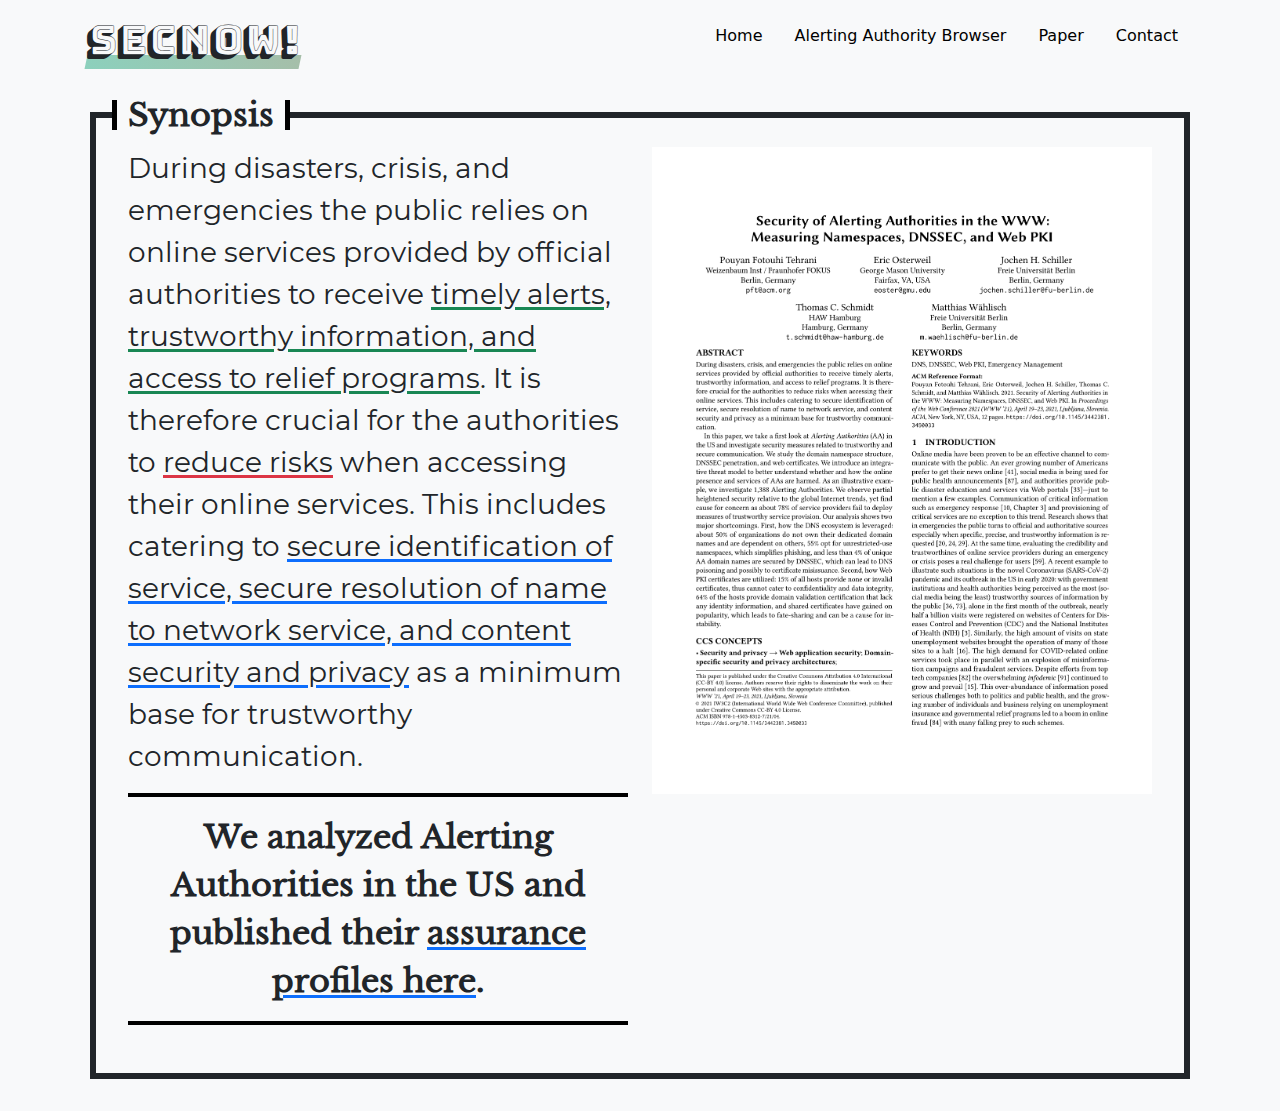
<file: index.html>
<!DOCTYPE html>
<html lang="en">

<head>
    <meta charset="utf-8">
    <meta name="viewport" content="width=device-width, initial-scale=1">

    <meta name="author" content="Pouyan Fotouhi Tehrani">

    <link href="assets/css/bootstrap.min.css" rel="stylesheet">
    <link href="assets/css/main.css" rel="stylesheet">
    <link href="assets/css/fontawesome.all.min.css" rel="stylesheet">

    <title>Secure Communication of Alerting Authorities | Security Now!</title>
</head>

<body class="d-flex bg-light" data-active-page="home">

    <div class="container p-3 mx-auto">
        <div class="row">
            <header>
                <div>
                    <h1 class="logo display-6 float-md-start mb-0">SecNow!</h1>
                    <nav class="nav nav-masthead justify-content-center float-md-end">
                        <a class="nav-link active" aria-current="page" href="/">Home</a>
                        <a class="nav-link" href="#reports">Alerting Authority Browser</a>
                        <a class="nav-link" href="#paper">Paper</a>
                        <a class="nav-link" href="#about">Contact</a>
                    </nav>
                </div>
            </header>
        </div>

        <div id="home">
            <main class="row row-cols-sm-1 px-3 mb-3 mt-5">
                <div class="box h-100 w-100">
                    <div class="box-title">Synopsis</div>
                    <div class="row row-cols-lg-1 row-cols-xl-2 px-3 mb-3 align-items-stretch">
                        <div class="col-sm-12">
                            <p class="fs-3 text-justify">
                                During disasters, crisis, and emergencies the public relies on online services provided
                                by official authorities to receive <u class="success">timely alerts, trustworthy
                                    information, and access to relief programs</u>. It is therefore crucial for the
                                authorities to <u class="danger">reduce risks</u> when accessing their online services.
                                This includes catering to <u class="primary">secure identification of service, secure
                                    resolution of name to network service, and content security and privacy</u> as a
                                minimum base for trustworthy communication.
                            </p>
                            <div id="goto-reports">
                                <a href="#reports" class="text-decoration-none link-dark">
                                    <hr>
                                    <p class="text-center">
                                        <strong class="fs-2">
                                            We analyzed Alerting Authorities in the US and published their <u
                                                class="primary">assurance profiles here</u>.
                                        </strong>
                                    </p>
                                    <hr>
                                </a>
                            </div>
                        </div>
                        <div class="col-sm-12">
                            <a href="assets/static/www2021-alerting-authorities.pdf"><img src="assets/img/main.png"
                                    class="w-100"></a>
                        </div>
                    </div>
                </div>
            </main>
        </div>

        <div id="reports">
            <main class="row row-cols-sm-1 row-cols-md-2 px-3 mb-3 align-items-stretch">
                <div id="summary" class="col-sm-12 mt-5">
                    <div class="box h-100">
                        <div class="box-title">Summary</div>
                        <form>
                            <div class="mb-3">
                                <label for="hostnames" class="form-label">Alerting Authority</label>
                                <select id="hostnames" class="form-select" disabled>
                                    <option>Select</option>
                                </select>
                            </div>
                        </form>

                        <div id="aa" class="text-break" hidden>
                            <strong><span id="aa-name"></span></strong> is accessible under <a id="aa-url" href=""></a>.
                            It's domain name <strong id="aa-hostname"></strong> is registered under .<strong
                                id="aa-pubsuf"></strong>, a <strong id="aa-pubsuf-type"></strong>.
                            It is <u id="aa-dnssec-not" class="danger">not</u> securely delegated (DNSSEC)<strong
                                id="aa-dnssec-parent-not"> and its top level domain <u class="danger">neither</u>
                                supports DNSSEC</strong>.
                            <div id="aa-ssl">
                                <span class="enabled">
                                    Transport layer security is <u class="success">enabled</u> for this host <strong
                                        class="valid">with a <u class="success">valid</u> certificate.</strong>
                                    <span class="invalid">
                                        but with an
                                        <u class="danger">invalid</u>
                                        certificate.
                                    </span>
                                    Provided certificate is a(n) <u id="aa-cert-type"></u> certificate.
                                </span>
                                <span class="disabled">
                                    Transport layer security protocol (SSL/TLS) is <u class="danger">not</u> enabled
                                    for this host!
                                </span>
                            </div>
                            <!-- <hr>
                                <h4 id="verdict">Verdict:</h4>
                                <div class="verdict-body"></div> -->
                        </div>
                    </div>
                </div>
                <div id="details" class="col-sm-12 mt-5 show-help">
                    <div class="box h-100">
                        <div class="box-title">Details</div>
                        <div class="help d-flex align-items-center h-100 w-100 text-muted">
                            <div class="text-center text-uppercase w-100 fs-4"><i
                                    class="d-none d-md-block fas fa-arrow-circle-left me-2"></i><i
                                    class="d-block d-md-none fas fa-arrow-circle-up me-2"></i>Select an Alerting
                                Authority&hellip;</div>
                        </div>
                        <div id="assurance-id" class="card mb-2">
                            <div class="card-header">
                                <h5>Identification</h5>
                            </div>
                            <div class="card-body">
                                <p class="card-text"></p>
                            </div>
                            <template id="id-restricted-tld">
                                Your domain name is registered under a <u class="success">restricted top-level domain
                                    (TLD)</u> and as such provides the first hint about its owner (e.g., <span
                                    class="font-monospace">.edu</span> TLD is only reserved for higher education
                                institutes).
                            </template>
                            <template id="id-unrestricted-tld">
                                The usage of <u class="warning">unrestricted top level domain (TLD)</u> names is an
                                enabler for impersonation through name spoofing.
                            </template>
                            <template id="id-good-cert">
                                An <u class="success">organization or extended validation (OV/EV)</u> certificate
                                provides adequate identification information.
                            </template>
                            <template id="id-not-good-cert">
                                A <u class="warning">domain validation (DV)</u> certificate lacks identification
                                information.
                            </template>
                            <template id="id-not-good-cert-no-dnssec">
                                Moreover, <u class="danger">lack of DNSSEC</u> can lead to DV certificate misissuance.
                            </template>
                            <template id="id-no-dnssec">
                                Finally, <u class="danger">insecure domain names</u> (no DNSSEC) are susceptible to
                                hijacking and can lead to forwarding to malicious hosts regardless of the certificate
                                provided.
                            </template>
                        </div>
                        <div id="assurance-res" class="card mb-2">
                            <div class="card-header">
                                <h5>Resolution</h5>
                            </div>
                            <div class="card-body">
                                <p class="card-text"></p>
                            </div>
                            <template id="res-dnssec">
                                Using <u class="success">DNSSEC</u> you can make sure that security-aware resolvers
                                would detect any resolution manipulation attempts.
                            </template>
                            <template id="res-no-dnssec">
                                You don't seem to have DNSSEC enabled (verify <a class="dnsviz" href="">here</a>) and as
                                such susceptible to DNS hijacking.
                            </template>
                            <template id="res-no-dnssec-good-cert">
                                However, if users manage to reach the correct host, the provided <u
                                    class="success">OV/EV</u> certificate can prove that correct binding of domain name
                                and its host.
                            </template>
                        </div>
                        <div id="assurance-trans" class="card mb-2">
                            <div class="card-header">
                                <h5>Transaction</h5>
                            </div>
                            <div class="card-body">
                                <p class="card-text"></p>
                            </div>
                            <template id="trans-verified-cert">
                                You are using a valid certificate and as such transactions with users are secure against
                                eavesdropping or manipulation.
                            </template>
                            <template id="trans-bad-cert">
                                The certificate that you are providing could not be verified (see <a class="ssllabs"
                                    href="">here</a>), thus endangering the transaction security.
                            </template>
                            <template id="trans-no-ssl">
                                You failed to enable transport security protocol and as such transactions with users are
                                susceptible to eavesdropping or manipulation.
                            </template>
                        </div>
                    </div>
                </div>
                <div class="col-12">
                    <br />* You can also download the raw data and our toolchain <a
                        href="https://zenodo.org/record/4300947">on zenodo</a>.
                </div>
            </main>
        </div>

        <div id="paper">
            <main class="h-100 row row-cols-sm-1 px-3 mb-3 mt-5">
                <div class="box h-100 w-100">
                    <div class="box-title">Reference</div>
                    <div class="row row-cols-lg-1 row-cols-xl-2 px-3 mb-3 align-items-stretch h-100">
                        <div class="col-sm-12">
                            <p class="fs-3 text-justify">
                                You can download the full study <a
                                    href="assets/static/www2021-alerting-authorities.pdf">here</a>.
                            </p>
                            <p class="fs-3 text-justify">
                                If you cite this study, use <a href="https://zenodo.org/record/4300947">data or
                                    tools</a>, please, refer as follows:
                            </p>
                            <p class="fs-4 text-justify font-monospace bg-white border p-3">
                                Pouyan Fotouhi Tehrani, Eric Osterweil, Jochen H. Schiller, Thomas C. Schmidt, Matthias
                                W&auml;hlisch, <a href="assets/static/www2021-alerting-authorities.pdf">Security of
                                    Alerting Authorities in the WWW: Measuring Namespaces DNSSEC and Web PKI</a>, In: <u
                                    class="warning">Proceedings of The Web Conference 2021 (WWW '21)</u>, New York, USA:
                                ACM, 2021.
                            </p>
                        </div>
                        <div class="col-sm-12">
                            <a href="assets/static/www2021-alerting-authorities.pdf"><img src="assets/img/main.png"
                                    class="w-100"></a>
                        </div>
                    </div>
                </div>
            </main>
        </div>

        <div id="about">
            <main class="row row-cols-sm-1 px-3 mb-3 mt-5">
                <div class="box h-100 w-100">
                    <div class="box-title">Contact</div>
                    <div class="row row-cols-lg-1 row-cols-xl-2 px-3 mb-3 align-items-stretch">
                        <div class="col-sm-12">
                            <p class="fs-3 text-justify">
                                This project is the result of an interdisciplinary cooperation of <a
                                    href="https://www.weizenbaum-institut.de/en/">Weizenbaum-Institut for the Networked
                                    Society</a>, <a href="https://www.fokus.fraunhofer.de/en">Fraunhofer FOKUS</a>, <a
                                    href="https://www.fu-berlin.de/en/index.html">Freie Universit&auml;t Berlin</a>, <a
                                    href="https://www.haw-hamburg.de/en/">Hamburg University of Applied Sciences</a>,
                                and <a href="https://www2.gmu.edu/">George Mason University</a>.
                            </p>
                            <br />
                            <p class="fs-4 text-justify">In case of questions, please, contact <a
                                    href="https://www.weizenbaum-institut.de/en/portrait/p/pouyan-fotouhi-tehrani/">Pouyan
                                    Fotouhi Tehrani</a>.</p>
                        </div>
                        <div class="col-sm-12">
                            <ul class="list-group">
                                <li class="list-group-item head">
                                    <div class="head-img pft rounded-circle float-start"></div>
                                    <p class="mt-4"><a
                                            href="https://www.weizenbaum-institut.de/en/portrait/p/pouyan-fotouhi-tehrani/">Pouyan
                                            Fotouhi Tehrani</a>
                                        PhD-Candidate at <em>The
                                            Weizenbaum Institute for the Networked Society.</em>
                                    </p>
                                </li>
                                <li class="list-group-item head">
                                    <div class="head-img eo rounded-circle float-start"></div>
                                    <p class="mt-4">
                                        <a href="https://cs.gmu.edu/~eoster/index.html">Eric Osterweil</a>
                                        Assistant Professor, Department of Computer Science at <em>George Mason
                                            University.</em>
                                    </p>
                                </li>
                                <li class="list-group-item head">
                                    <div class="head-img js rounded-circle float-start"></div>
                                    <p class="mt-4">
                                        <a
                                            href="https://www.mi.fu-berlin.de/inf/groups/ag-tech/staff/0Current/schiller.html">Jochen
                                            Schiller</a>
                                        Professor, Instiute of Computer Science at <em>Freie Universit&auml;t
                                            Berlin.</em>
                                    </p>
                                </li>
                                <li class="list-group-item head">
                                    <div class="head-img tcs rounded-circle float-start"></div>
                                    <p class="mt-4">
                                        <a href="https://users.informatik.haw-hamburg.de/~schmidt/">Thomas C.
                                            Schmidt</a>
                                        Professor, Department of Informatik at <em>Hamburg
                                            University of Applied Sciences.</em>
                                    </p>
                                </li>
                                <li class="list-group-item head">
                                    <div class="head-img mw rounded-circle float-start"></div>
                                    <p class="mt-4">
                                        <u><a
                                                href="https://www.mi.fu-berlin.de/en/inf/groups/ilab/members/waehlisch.html">Matthias
                                                W&auml;hlisch</a></u>
                                        Professor, Institute of Computer Science at <em>Freie Universit&auml;t
                                            Berlin.</em>
                                    </p>
                                </li>
                            </ul>
                        </div>
                    </div>
                </div>
            </main>
        </div>

        <script src="assets/js/main.js"></script>
        <script src="assets/js/bootstrap.bundle.min.js"></script>
    </div>
</body>

</html>
</file>
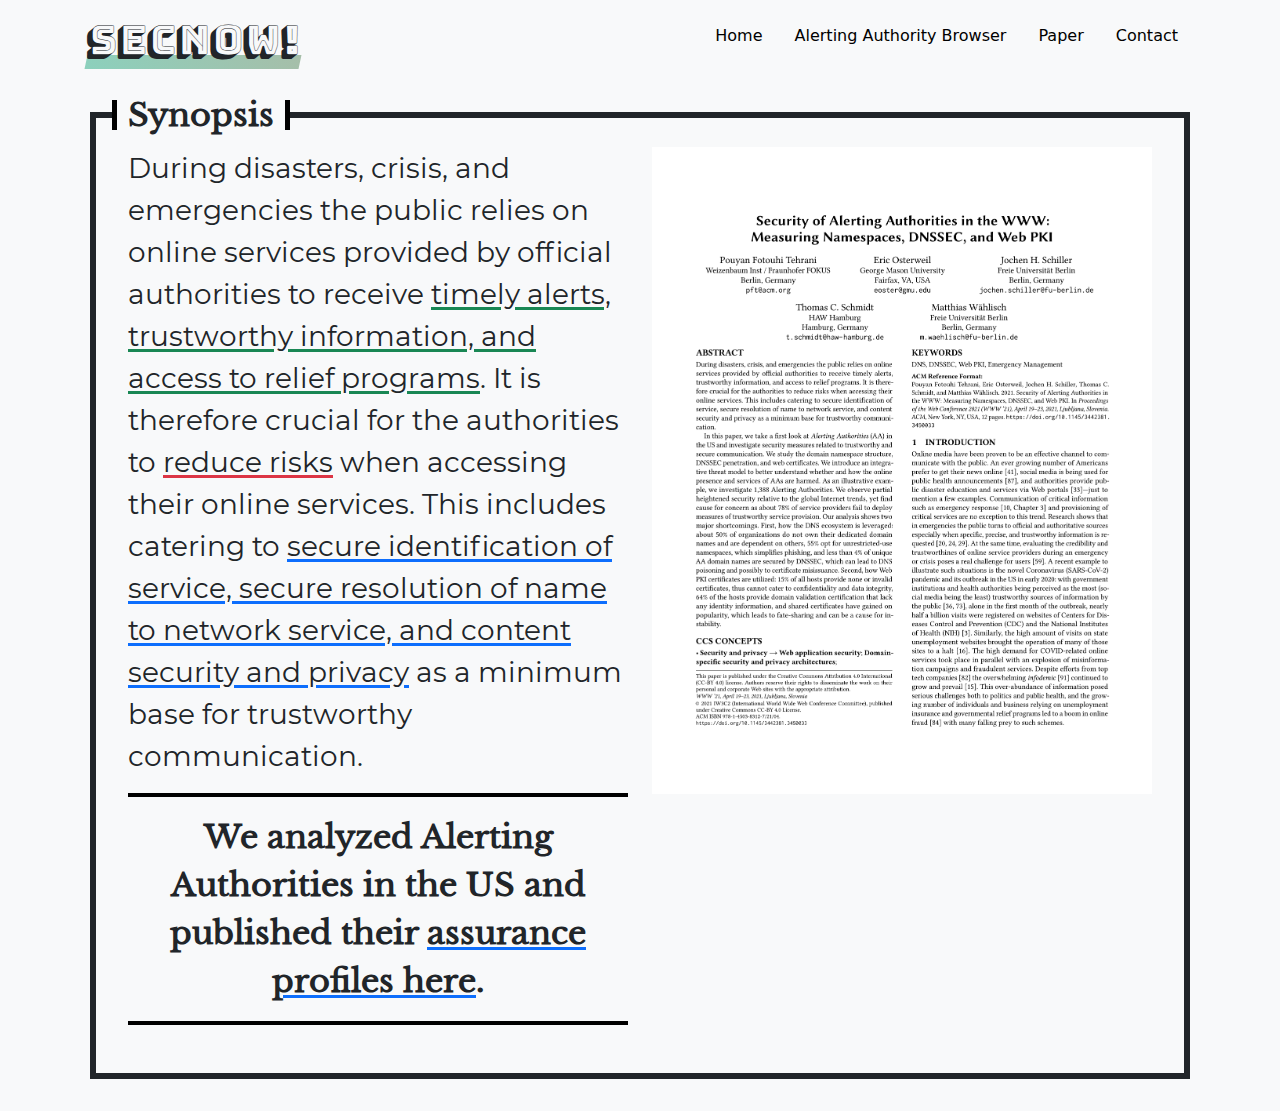
<file: public/index.html>
<!DOCTYPE html>
<html lang="en">

<head>
    <meta charset="utf-8">
    <meta name="viewport" content="width=device-width, initial-scale=1">

    <meta name="author" content="Pouyan Fotouhi Tehrani">

    <link href="assets/css/bootstrap.min.css" rel="stylesheet">
    <link href="assets/css/main.css" rel="stylesheet">
    <link href="assets/css/fontawesome.all.min.css" rel="stylesheet">

    <title>Secure Communication of Alerting Authorities | Security Now!</title>
</head>

<body class="d-flex bg-light" data-active-page="home">

    <div class="container p-3 mx-auto">
        <div class="row">
            <header>
                <div>
                    <h1 class="logo display-6 float-md-start mb-0">SecNow!</h1>
                    <nav class="nav nav-masthead justify-content-center float-md-end">
                        <a class="nav-link active" aria-current="page" href="/">Home</a>
                        <a class="nav-link" href="/reports">Alerting Authority Browser</a>
                        <a class="nav-link" href="/paper">Paper</a>
                        <a class="nav-link" href="/about">Contact</a>
                    </nav>
                </div>
            </header>
        </div>

        <div id="home">
            <main class="row row-cols-sm-1 px-3 mb-3 mt-5">
                <div class="box h-100 w-100">
                    <div class="box-title">Synopsis</div>
                    <div class="row row-cols-lg-1 row-cols-xl-2 px-3 mb-3 align-items-stretch">
                        <div class="col-sm-12">
                            <p class="fs-3 text-justify">
                                During disasters, crisis, and emergencies the public relies on online services provided
                                by official authorities to receive <u class="success">timely alerts, trustworthy
                                    information, and access to relief programs</u>. It is therefore crucial for the
                                authorities to <u class="danger">reduce risks</u> when accessing their online services.
                                This includes catering to <u class="primary">secure identification of service, secure
                                    resolution of name to network service, and content security and privacy</u> as a
                                minimum base for trustworthy communication.
                            </p>
                            <div id="goto-reports">
                                <a href="/reports" class="text-decoration-none link-dark">
                                    <hr>
                                    <p class="text-center">
                                        <strong class="fs-2">
                                            We analyzed Alerting Authorities in the US and published their <u
                                                class="primary">assurance profiles here</u>.
                                        </strong>
                                    </p>
                                    <hr>
                                </a>
                            </div>
                        </div>
                        <div class="col-sm-12">
                            <a href="assets/static/www2021-alerting-authorities.pdf"><img src="assets/img/main.png"
                                    class="w-100"></a>
                        </div>
                    </div>
                </div>
            </main>
        </div>

        <div id="reports">
            <main class="row row-cols-sm-1 row-cols-md-2 px-3 mb-3 align-items-stretch">
                <div id="summary" class="col-sm-12 mt-5">
                    <div class="box h-100">
                        <div class="box-title">Summary</div>
                        <form>
                            <div class="mb-3">
                                <label for="hostnames" class="form-label">Alerting Authority</label>
                                <select id="hostnames" class="form-select" disabled>
                                    <option>Select</option>
                                </select>
                            </div>
                        </form>

                        <div id="aa" class="text-break" hidden>
                            <strong><span id="aa-name"></span></strong> is accessible under <a id="aa-url" href=""></a>.
                            It's domain name <strong id="aa-hostname"></strong> is registered under .<strong
                                id="aa-pubsuf"></strong>, a <strong id="aa-pubsuf-type"></strong>.
                            It is <u id="aa-dnssec-not" class="danger">not</u> securely delegated (DNSSEC)<strong
                                id="aa-dnssec-parent-not"> and its top level domain <u class="danger">neither</u>
                                supports DNSSEC</strong>.
                            <div id="aa-ssl">
                                <span class="enabled">
                                    Transport layer security is <u class="success">enabled</u> for this host <strong
                                        class="valid">with a <u class="success">valid</u> certificate.</strong>
                                    <span class="invalid">
                                        but with an
                                        <u class="danger">invalid</u>
                                        certificate.
                                    </span>
                                    Provided certificate is a(n) <u id="aa-cert-type"></u> certificate.
                                </span>
                                <span class="disabled">
                                    Transport layer security protocol (SSL/TLS) is <u class="danger">not</u> enabled
                                    for this host!
                                </span>
                            </div>
                            <!-- <hr>
                                <h4 id="verdict">Verdict:</h4>
                                <div class="verdict-body"></div> -->
                        </div>
                    </div>
                </div>
                <div id="details" class="col-sm-12 mt-5 show-help">
                    <div class="box h-100">
                        <div class="box-title">Details</div>
                        <div class="help d-flex align-items-center h-100 w-100 text-muted">
                            <div class="text-center text-uppercase w-100 fs-4"><i
                                    class="d-none d-md-block fas fa-arrow-circle-left me-2"></i><i
                                    class="d-block d-md-none fas fa-arrow-circle-up me-2"></i>Select an Alerting
                                Authority&hellip;</div>
                        </div>
                        <div id="assurance-id" class="card mb-2">
                            <div class="card-header">
                                <h5>Identification</h5>
                            </div>
                            <div class="card-body">
                                <p class="card-text"></p>
                            </div>
                            <template id="id-restricted-tld">
                                Your domain name is registered under a <u class="success">restricted top-level domain
                                    (TLD)</u> and as such provides the first hint about its owner (e.g., <span
                                    class="font-monospace">.edu</span> TLD is only reserved for higher education
                                institutes).
                            </template>
                            <template id="id-unrestricted-tld">
                                The usage of <u class="warning">unrestricted top level domain (TLD)</u> names is an
                                enabler for impersonation through name spoofing.
                            </template>
                            <template id="id-good-cert">
                                An <u class="success">organization or extended validation (OV/EV)</u> certificate
                                provides adequate identification information.
                            </template>
                            <template id="id-not-good-cert">
                                A <u class="warning">domain validation (DV)</u> certificate lacks identification
                                information.
                            </template>
                            <template id="id-not-good-cert-no-dnssec">
                                Moreover, <u class="danger">lack of DNSSEC</u> can lead to DV certificate misissuance.
                            </template>
                            <template id="id-no-dnssec">
                                Finally, <u class="danger">insecure domain names</u> (no DNSSEC) are susceptible to
                                hijacking and can lead to forwarding to malicious hosts regardless of the certificate
                                provided.
                            </template>
                        </div>
                        <div id="assurance-res" class="card mb-2">
                            <div class="card-header">
                                <h5>Resolution</h5>
                            </div>
                            <div class="card-body">
                                <p class="card-text"></p>
                            </div>
                            <template id="res-dnssec">
                                Using <u class="success">DNSSEC</u> you can make sure that security-aware resolvers
                                would detect any resolution manipulation attempts.
                            </template>
                            <template id="res-no-dnssec">
                                You don't seem to have DNSSEC enabled (verify <a class="dnsviz" href="">here</a>) and as
                                such susceptible to DNS hijacking.
                            </template>
                            <template id="res-no-dnssec-good-cert">
                                However, if users manage to reach the correct host, the provided <u
                                    class="success">OV/EV</u> certificate can prove that correct binding of domain name
                                and its host.
                            </template>
                        </div>
                        <div id="assurance-trans" class="card mb-2">
                            <div class="card-header">
                                <h5>Transaction</h5>
                            </div>
                            <div class="card-body">
                                <p class="card-text"></p>
                            </div>
                            <template id="trans-verified-cert">
                                You are using a valid certificate and as such transactions with users are secure against
                                eavesdropping or manipulation.
                            </template>
                            <template id="trans-bad-cert">
                                The certificate that you are providing could not be verified (see <a class="ssllabs"
                                    href="">here</a>), thus endangering the transaction security.
                            </template>
                            <template id="trans-no-ssl">
                                You failed to enable transport security protocol and as such transactions with users are
                                susceptible to eavesdropping or manipulation.
                            </template>
                        </div>
                    </div>
                </div>
                <div class="col-12">
                    <br />* You can also download the raw data and our toolchain <a
                        href="https://zenodo.org/record/4300947">on zenodo</a>.
                </div>
            </main>
        </div>

        <div id="paper">
            <main class="h-100 row row-cols-sm-1 px-3 mb-3 mt-5">
                <div class="box h-100 w-100">
                    <div class="box-title">Reference</div>
                    <div class="row row-cols-lg-1 row-cols-xl-2 px-3 mb-3 align-items-stretch h-100">
                        <div class="col-sm-12">
                            <p class="fs-3 text-justify">
                                You can download the full study <a
                                    href="assets/static/www2021-alerting-authorities.pdf">here</a>.
                            </p>
                            <p class="fs-3 text-justify">
                                If you cite this study, use <a href="https://zenodo.org/record/4300947">data or
                                    tools</a>, please, refer as follows:
                            </p>
                            <p class="fs-4 text-justify font-monospace bg-white border p-3">
                                Pouyan Fotouhi Tehrani, Eric Osterweil, Jochen H. Schiller, Thomas C. Schmidt, Matthias
                                W&auml;hlisch, <a href="assets/static/www2021-alerting-authorities.pdf">Security of
                                    Alerting Authorities in the WWW: Measuring Namespaces DNSSEC and Web PKI</a>, In: <u
                                    class="warning">Proceedings of The Web Conference 2021 (WWW '21)</u>, New York, USA:
                                ACM, 2021.
                            </p>
                        </div>
                        <div class="col-sm-12">
                            <a href="assets/static/www2021-alerting-authorities.pdf"><img src="assets/img/main.png"
                                    class="w-100"></a>
                        </div>
                    </div>
                </div>
            </main>
        </div>

        <div id="about">
            <main class="row row-cols-sm-1 px-3 mb-3 mt-5">
                <div class="box h-100 w-100">
                    <div class="box-title">Contact</div>
                    <div class="row row-cols-lg-1 row-cols-xl-2 px-3 mb-3 align-items-stretch">
                        <div class="col-sm-12">
                            <p class="fs-3 text-justify">
                                This project is the result of an interdisciplinary cooperation of <a
                                    href="https://www.weizenbaum-institut.de/en/">Weizenbaum-Institut for the Networked
                                    Society</a>, <a href="https://www.fokus.fraunhofer.de/en">Fraunhofer FOKUS</a>, <a
                                    href="https://www.fu-berlin.de/en/index.html">Freie Universit&auml;t Berlin</a>, <a
                                    href="https://www.haw-hamburg.de/en/">Hamburg University of Applied Sciences</a>,
                                and <a href="https://www2.gmu.edu/">George Mason University</a>.
                            </p>
                            <br />
                            <p class="fs-4 text-justify">In case of questions, please, contact <a
                                    href="https://www.weizenbaum-institut.de/en/portrait/p/pouyan-fotouhi-tehrani/">Pouyan
                                    Fotouhi Tehrani</a>.</p>
                        </div>
                        <div class="col-sm-12">
                            <ul class="list-group">
                                <li class="list-group-item head">
                                    <div class="head-img pft rounded-circle float-start"></div>
                                    <p class="mt-4"><a
                                            href="https://www.weizenbaum-institut.de/en/portrait/p/pouyan-fotouhi-tehrani/">Pouyan
                                            Fotouhi Tehrani</a>
                                        PhD-Candidate at <em>The
                                            Weizenbaum Institute for the Networked Society.</em>
                                    </p>
                                </li>
                                <li class="list-group-item head">
                                    <div class="head-img eo rounded-circle float-start"></div>
                                    <p class="mt-4">
                                        <a href="https://cs.gmu.edu/~eoster/index.html">Eric Osterweil</a>
                                        Assistant Professor, Department of Computer Science at <em>George Mason
                                            University.</em>
                                    </p>
                                </li>
                                <li class="list-group-item head">
                                    <div class="head-img js rounded-circle float-start"></div>
                                    <p class="mt-4">
                                        <a
                                            href="https://www.mi.fu-berlin.de/inf/groups/ag-tech/staff/0Current/schiller.html">Jochen
                                            Schiller</a>
                                        Professor, Instiute of Computer Science at <em>Freie Universit&auml;t
                                            Berlin.</em>
                                    </p>
                                </li>
                                <li class="list-group-item head">
                                    <div class="head-img tcs rounded-circle float-start"></div>
                                    <p class="mt-4">
                                        <a href="https://users.informatik.haw-hamburg.de/~schmidt/">Thomas C.
                                            Schmidt</a>
                                        Professor, Department of Informatik at <em>Hamburg
                                            University of Applied Sciences.</em>
                                    </p>
                                </li>
                                <li class="list-group-item head">
                                    <div class="head-img mw rounded-circle float-start"></div>
                                    <p class="mt-4">
                                        <u><a
                                                href="https://www.mi.fu-berlin.de/en/inf/groups/ilab/members/waehlisch.html">Matthias
                                                W&auml;hlisch</a></u>
                                        Professor, Institute of Computer Science at <em>Freie Universit&auml;t
                                            Berlin.</em>
                                    </p>
                                </li>
                            </ul>
                        </div>
                    </div>
                </div>
            </main>
        </div>

        <script src="assets/js/main.js"></script>
        <script src="assets/js/bootstrap.bundle.min.js"></script>
    </div>
</body>

</html>
</file>
<file: assets/css/main.css>
@font-face {
    font-family: 'LibreBaskerville';
    src: url("../fonts/LibreBaskerville-Regular.ttf") format("truetype");
    font-weight: normal;
}

@font-face {
    font-family: 'Montserrat';
    src: url("../fonts/Montserrat-Regular.ttf") format("truetype");
    font-weight: normal;
}

@font-face {
    font-family: 'BungeeShade';
    src: url("../fonts/BungeeShade-Regular.ttf") format("truetype");
    font-weight: normal;
}

u {
    text-decoration: underline;
    text-decoration-thickness: 2pt;
    text-underline-offset: 2pt;
}

u.success {
    text-decoration-color: var(--bs-success);
}

u.danger {
    text-decoration-color: var(--bs-danger);
}

u.warning {
    text-decoration-color: var(--bs-warning);
}

u.primary {
    text-decoration-color: var(--bs-primary);
}

a {
    color: black;
    text-decoration-color: var(--bs-primary);
    text-decoration-thickness: 2pt;
    text-underline-offset: 2pt;
}


.box {
    border: solid 5pt;
    padding: calc(1rem + 10pt) 1rem 1rem;
    position: relative;
    font-family: 'Montserrat';
}
.box > .box-title {
    background: var(--bs-light);
    position: absolute;
    top: -20pt;
    font-family: 'LibreBaskerville';
    font-weight: bold;
    padding: 0 1rem;
    font-size: 24pt;
    border-image: linear-gradient(transparent 10%, black 10% 90%, transparent 90%) 0 1 0 1 / 4pt;
}

.card {
    border: solid 3pt;
}

#details .help {
    display: none !important;
}

#details.show-help .help {
    display: flex !important;
}

#details.show-help .card {
    display: none;
}

#goto-reports {
    font-family: 'LibreBaskerville';
}

#goto-reports hr {
    border: solid 2pt black;
    opacity: 1;
}

#paper, #about, #home, #reports {
    display: none;
}

body[data-active-page="home"] #home {
    display: block !important;
}

body[data-active-page="reports"] #reports {
    display: block !important;
}

body[data-active-page="about"] #about {
    display: block !important;
}

body[data-active-page="paper"] #paper {
    display: block !important;
}

.logo {
    position: relative;
    font-family: 'BungeeShade';
}

.logo::before {
    content: "";
    position: absolute;
    left: 50%;
    bottom: -5px;
    width: 100%;
    height: 14px;
    transform: skew(-12deg) translateX(-50%);
    background: rgba(238,111,87,0.5);
    z-index: -1;

    background: linear-gradient(52deg, #14b08980, #b0451480, #1448b080);
    background-size: 600% 600%;

    -webkit-animation: akira 39s ease infinite;
    -moz-animation: akira 39s ease infinite;
    animation: akira 39s ease infinite;
}

@-webkit-keyframes akira {
    0%{background-position:91% 0%}
    50%{background-position:10% 100%}
    100%{background-position:91% 0%}
}
@-moz-keyframes akira {
    0%{background-position:91% 0%}
    50%{background-position:10% 100%}
    100%{background-position:91% 0%}
}
@keyframes akira {
    0%{background-position:91% 0%}
    50%{background-position:10% 100%}
    100%{background-position:91% 0%}
}

.head-img {
    width: 100px;
    height: 100px;
    background-size: cover;
    /* border: solid black 5pt; */
    margin-right: 5pt;
}


.head-img.pft {
    background-image: url('../img/heads/pft.jpg');
}

.head-img.eo {
    background-image: url('../img/heads/eo.jpg');
}

.head-img.js {
    background-image: url('../img/heads/js.jpg');
}

.head-img.tcs {
    background-image: url('../img/heads/tcs.jpeg');
}

.head-img.mw {
    background-image: url('../img/heads/mw.jpg');
}
</file>
<file: public/assets/css/main.css>
@font-face {
    font-family: 'LibreBaskerville';
    src: url("../fonts/LibreBaskerville-Regular.ttf") format("truetype");
    font-weight: normal;
}

@font-face {
    font-family: 'Montserrat';
    src: url("../fonts/Montserrat-Regular.ttf") format("truetype");
    font-weight: normal;
}

@font-face {
    font-family: 'BungeeShade';
    src: url("../fonts/BungeeShade-Regular.ttf") format("truetype");
    font-weight: normal;
}

u {
    text-decoration: underline;
    text-decoration-thickness: 2pt;
    text-underline-offset: 2pt;
}

u.success {
    text-decoration-color: var(--bs-success);
}

u.danger {
    text-decoration-color: var(--bs-danger);
}

u.warning {
    text-decoration-color: var(--bs-warning);
}

u.primary {
    text-decoration-color: var(--bs-primary);
}

a {
    color: black;
    text-decoration-color: var(--bs-primary);
    text-decoration-thickness: 2pt;
    text-underline-offset: 2pt;
}


.box {
    border: solid 5pt;
    padding: calc(1rem + 10pt) 1rem 1rem;
    position: relative;
    font-family: 'Montserrat';
}
.box > .box-title {
    background: var(--bs-light);
    position: absolute;
    top: -20pt;
    font-family: 'LibreBaskerville';
    font-weight: bold;
    padding: 0 1rem;
    font-size: 24pt;
    border-image: linear-gradient(transparent 10%, black 10% 90%, transparent 90%) 0 1 0 1 / 4pt;
}

.card {
    border: solid 3pt;
}

#details .help {
    display: none !important;
}

#details.show-help .help {
    display: flex !important;
}

#details.show-help .card {
    display: none;
}

#goto-reports {
    font-family: 'LibreBaskerville';
}

#goto-reports hr {
    border: solid 2pt black;
    opacity: 1;
}

#paper, #about, #home, #reports {
    display: none;
}

body[data-active-page="home"] #home {
    display: block !important;
}

body[data-active-page="reports"] #reports {
    display: block !important;
}

body[data-active-page="about"] #about {
    display: block !important;
}

body[data-active-page="paper"] #paper {
    display: block !important;
}

.logo {
    position: relative;
    font-family: 'BungeeShade';
}

.logo::before {
    content: "";
    position: absolute;
    left: 50%;
    bottom: -5px;
    width: 100%;
    height: 14px;
    transform: skew(-12deg) translateX(-50%);
    background: rgba(238,111,87,0.5);
    z-index: -1;

    background: linear-gradient(52deg, #14b08980, #b0451480, #1448b080);
    background-size: 600% 600%;

    -webkit-animation: akira 39s ease infinite;
    -moz-animation: akira 39s ease infinite;
    animation: akira 39s ease infinite;
}

@-webkit-keyframes akira {
    0%{background-position:91% 0%}
    50%{background-position:10% 100%}
    100%{background-position:91% 0%}
}
@-moz-keyframes akira {
    0%{background-position:91% 0%}
    50%{background-position:10% 100%}
    100%{background-position:91% 0%}
}
@keyframes akira {
    0%{background-position:91% 0%}
    50%{background-position:10% 100%}
    100%{background-position:91% 0%}
}

.head-img {
    width: 100px;
    height: 100px;
    background-size: cover;
    /* border: solid black 5pt; */
    margin-right: 5pt;
}


.head-img.pft {
    background-image: url('assets/img/heads/pft.jpg');
}

.head-img.eo {
    background-image: url('assets/img/heads/eo.jpg');
}

.head-img.js {
    background-image: url('assets/img/heads/js.jpg');
}

.head-img.tcs {
    background-image: url('assets/img/heads/tcs.jpeg');
}

.head-img.mw {
    background-image: url('assets/img/heads/mw.jpg');
}
</file>
